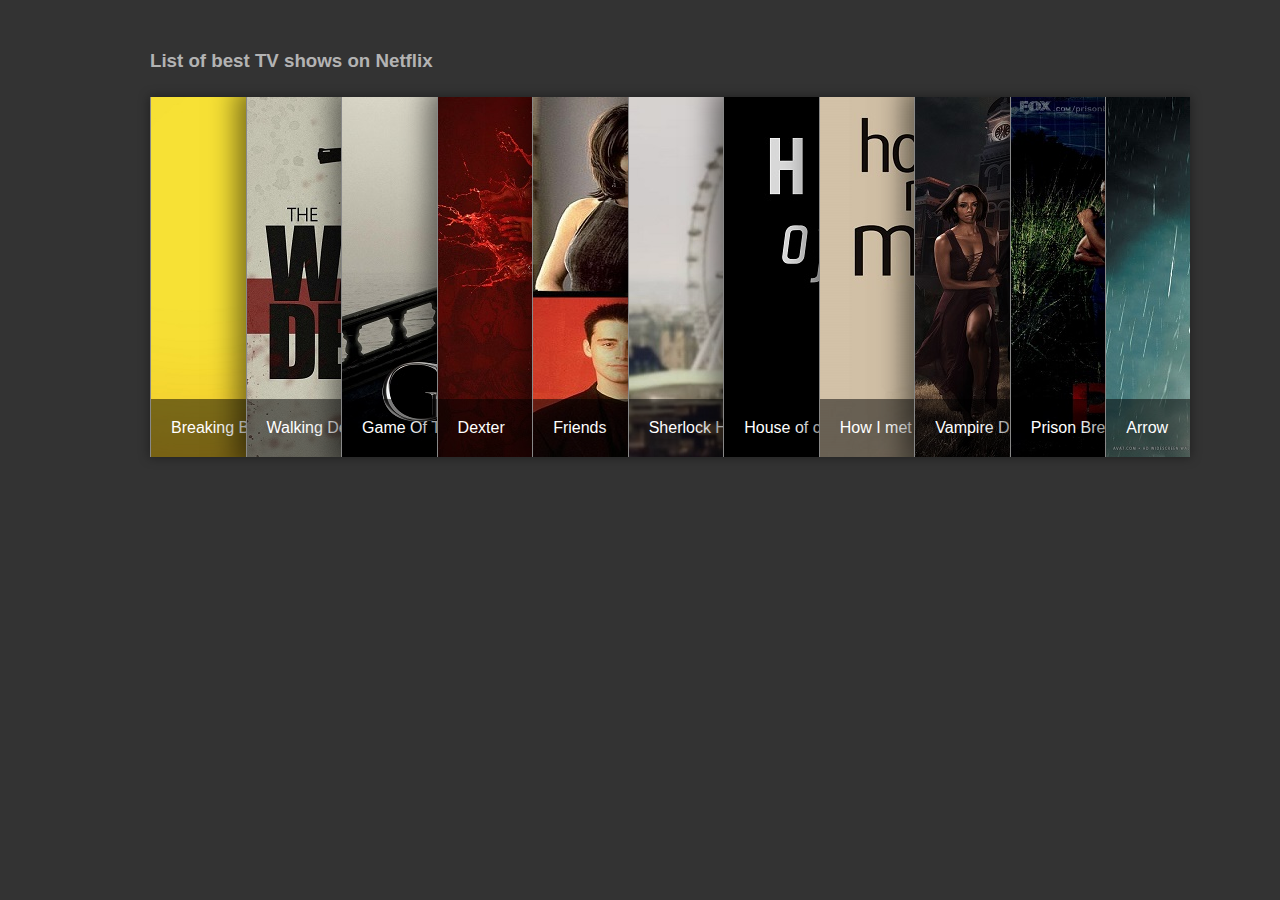
<file: projects/project3hoverimage/index.html>
<!DOCTYPE html>
<html>

<head>
    <link rel="stylesheet" href="style.css">
</head>

<body>
    <h3>List of best TV shows on Netflix</h3>

    <!-- We will make a simple accordian with hover effects 
The markup will have a list with images and the titles-->
    <div class="accordian">
        <ul>
            <li>
                <div class="image_title">
                    <a href="#">Breaking Bad</a>
                </div>
                <a href="#">
                    <img src="21225_breaking_bad.jpg" />
                </a>
            </li>
            <li>
                <div class="image_title">
                    <a href="#">Walking Dead</a>
                </div>
                <a href="#">
                    <img src="walking%20dead.jpg" />
                </a>
            </li>
            <li>
                <div class="image_title">
                    <a href="#">Game Of Thrones</a>
                </div>
                <a href="#">
                    <img src="Game-Of-Thrones-2015-Season-5-Poster-Wallpaper.jpg" />
                </a>
            </li>
            <li>
                <div class="image_title">
                    <a href="#">Dexter</a>
                </div>
                <a href="#">
                    <img src="dexter.jpg" />
                </a>
            </li>
            <li>
                <div class="image_title">
                    <a href="#">Friends</a>
                </div>
                <a href="#">
                    <img src="16.jpg" />
                </a>
            </li>

            <li>
                <div class="image_title">
                    <a href="#">Sherlock Holmes BBC</a>
                </div>
                <a href="#">
                    <img src="Sherlock-labyrinth75-34664745-1024-640.jpg" />
                </a>
            </li>
            <li>
                <div class="image_title">
                    <a href="#">House of cards</a>
                </div>
                <a href="#">
                    <img src="house_of_cards_wallpaper_by_mylittlevisuals-d76l2av.jpg" />
                </a>
            </li>
            <li>
                <div class="image_title">
                    <a href="#">How I met your mother</a>
                </div>
                <a href="#">
                    <img src="80114-how-i-met-your-mother-how-i-met-your-mother.jpg" />
                </a>
            </li>
            <li>
                <div class="image_title">
                    <a href="#">Vampire Dairies</a>
                </div>
                <a href="#">
                    <img src="The-Vampire-Diaries-Season-6-HD-Wallpaper.jpg" />
                </a>
            </li>
            <li>
                <div class="image_title">
                    <a href="#">Prison Break</a>
                </div>
                <a href="#">
                    <img src="Prison-Break-Wallpaper.jpg" />
                </a>
            </li>
            <li>
                <div class="image_title">
                    <a href="#">Arrow</a>
                </div>
                <a href="#">
                    <img src="arrow-session-3-96334.jpg" />
                </a>
            </li>
        </ul>
    </div>

</body>

</html>
</file>
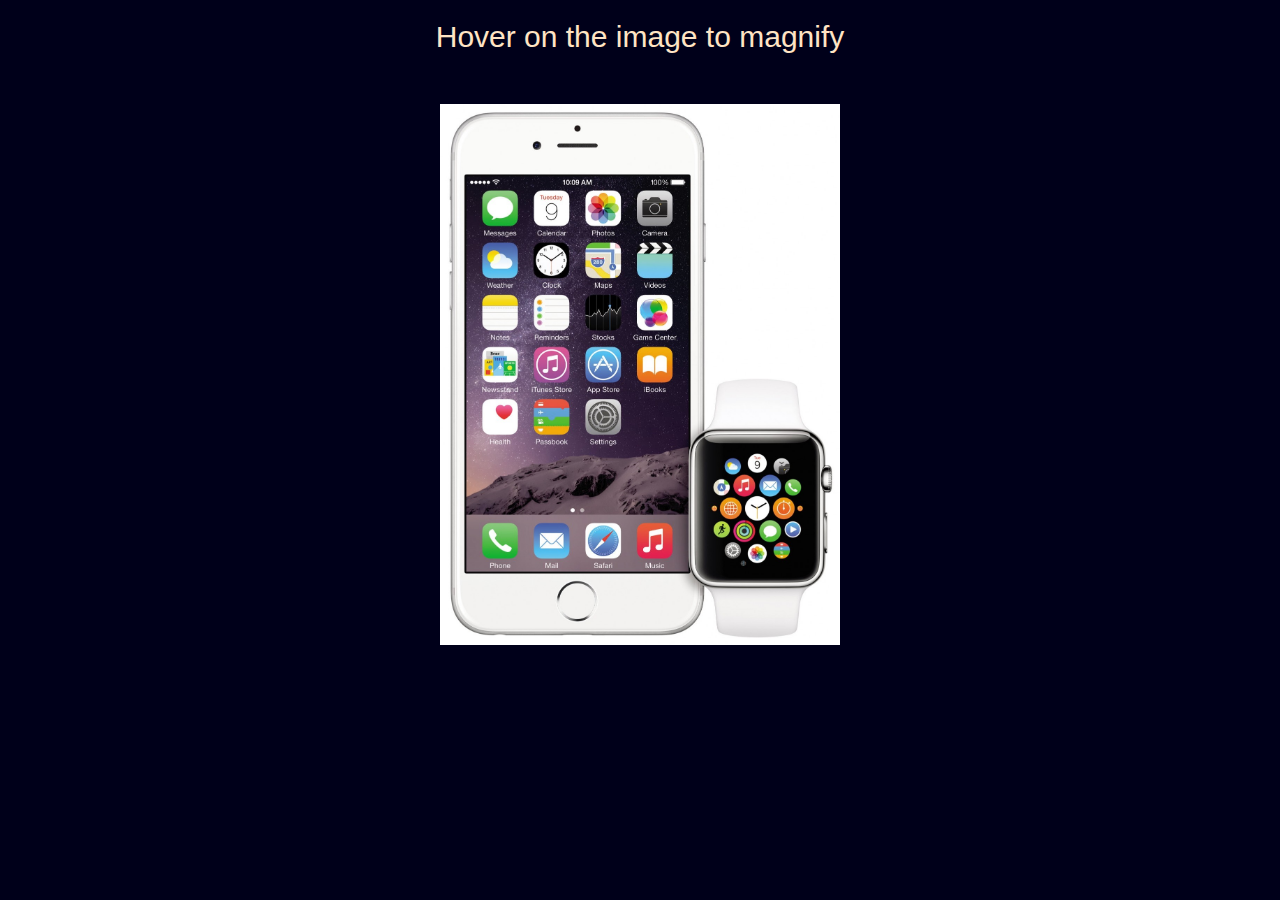
<file: projects/project4maginfy/index.html>
<!DOCTYPE html>
<html>

<head>
    <link rel="stylesheet" href="style.css">


</head>

<body>
    <h3>Hover on the image to magnify</h3>
    <!-- Lets make a simple image magnifier -->
    <div class="magnify">

        <!-- This is the magnifying glass which will contain the original/large version -->
        <div class="large"></div>

        <!-- This is the small image -->
        <img class="small" src="AplWatch42-Sstl-RbrWht-PF_iPhone6-Svr-PF-PRINT-1940x1605.jpg" width="400" />
        <!--        <img class="small" src="http://thecodeplayer.com/uploads/media/iphone.jpg" width="200" />-->

    </div>

    <!-- Lets load up prefixfree to handle CSS3 vendor prefixes -->
    <!--    <script src="http://thecodeplayer.com/uploads/js/prefixfree.js" type="text/javascript"></script>-->
    <!-- You can download it from http://leaverou.github.com/prefixfree/ -->

    <!-- Time for jquery action -->
    <script src="http://thecodeplayer.com/uploads/js/jquery-1.7.1.min.js" type="text/javascript"></script>
    <script src="index.js"></script>
</body>

</html>
</file>
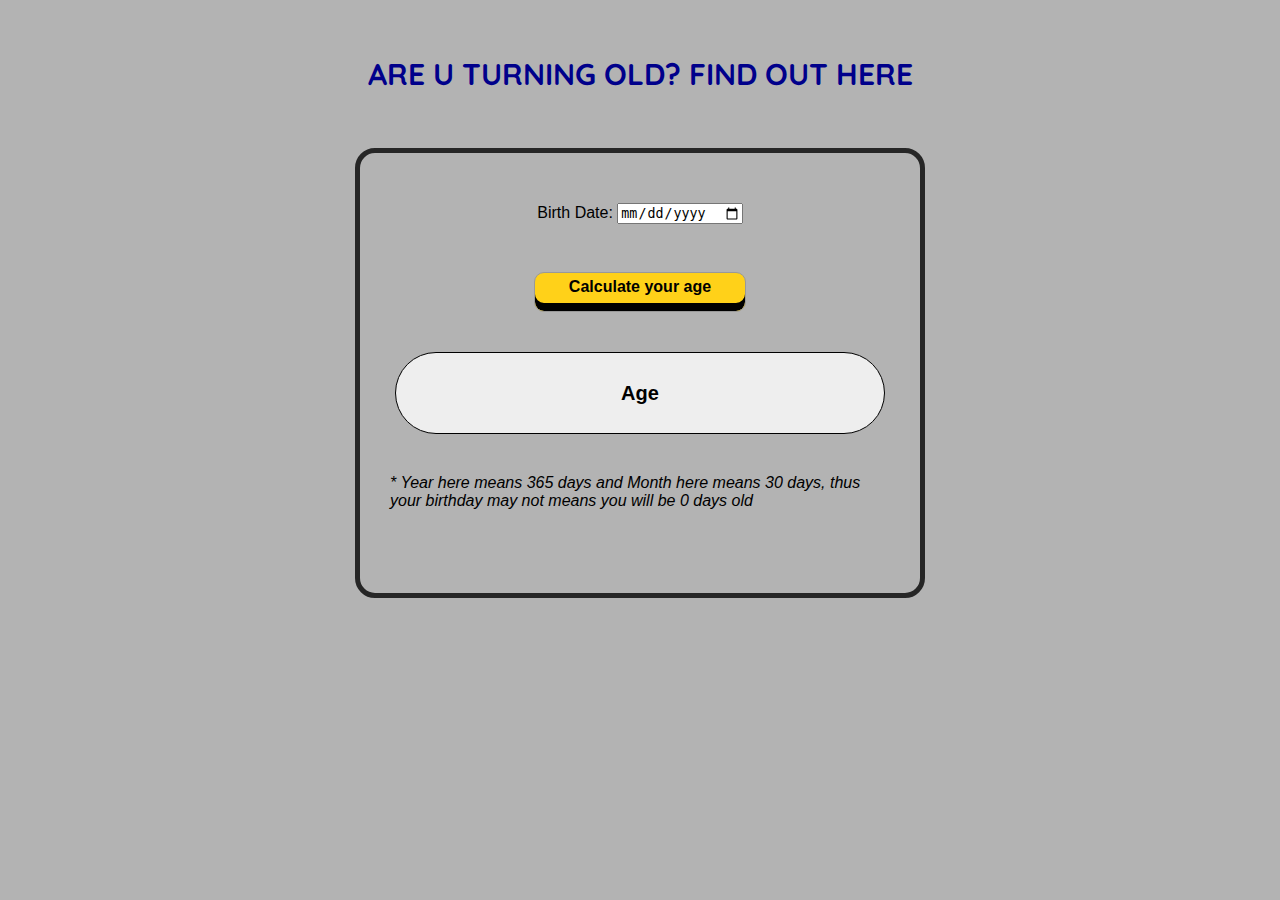
<file: projects/project5agecalculator/index.html>
<!DOCTYPE html>
<html>

<head>
    <title>Exact Age Calculator</title>
    <link rel='stylesheet' href='style.css' />
    <script src="https://ajax.googleapis.com/ajax/libs/jquery/1.12.0/jquery.min.js"></script>
    <script src='script.js'></script>
    <link href='https://fonts.googleapis.com/css?family=Quicksand:700' rel='stylesheet' type='text/css'>
</head>

<body>
    <h2>ARE U TURNING OLD? FIND OUT HERE</h2>
    <div id="main_container">
        <div id="birth_date_input">Birth Date:
            <input type="date" id="birth_date">
        </div>
        <br/>
        <div id="calculate">Calculate your age</div>

        <div id="age_container"><span id="exact_age">Age</span></div>

        <p><em>* Year here means 365 days and Month  here means 30 days, thus your birthday may not means you will be 0 days old</em></p>

    </div>
</body>

</html>
</file>
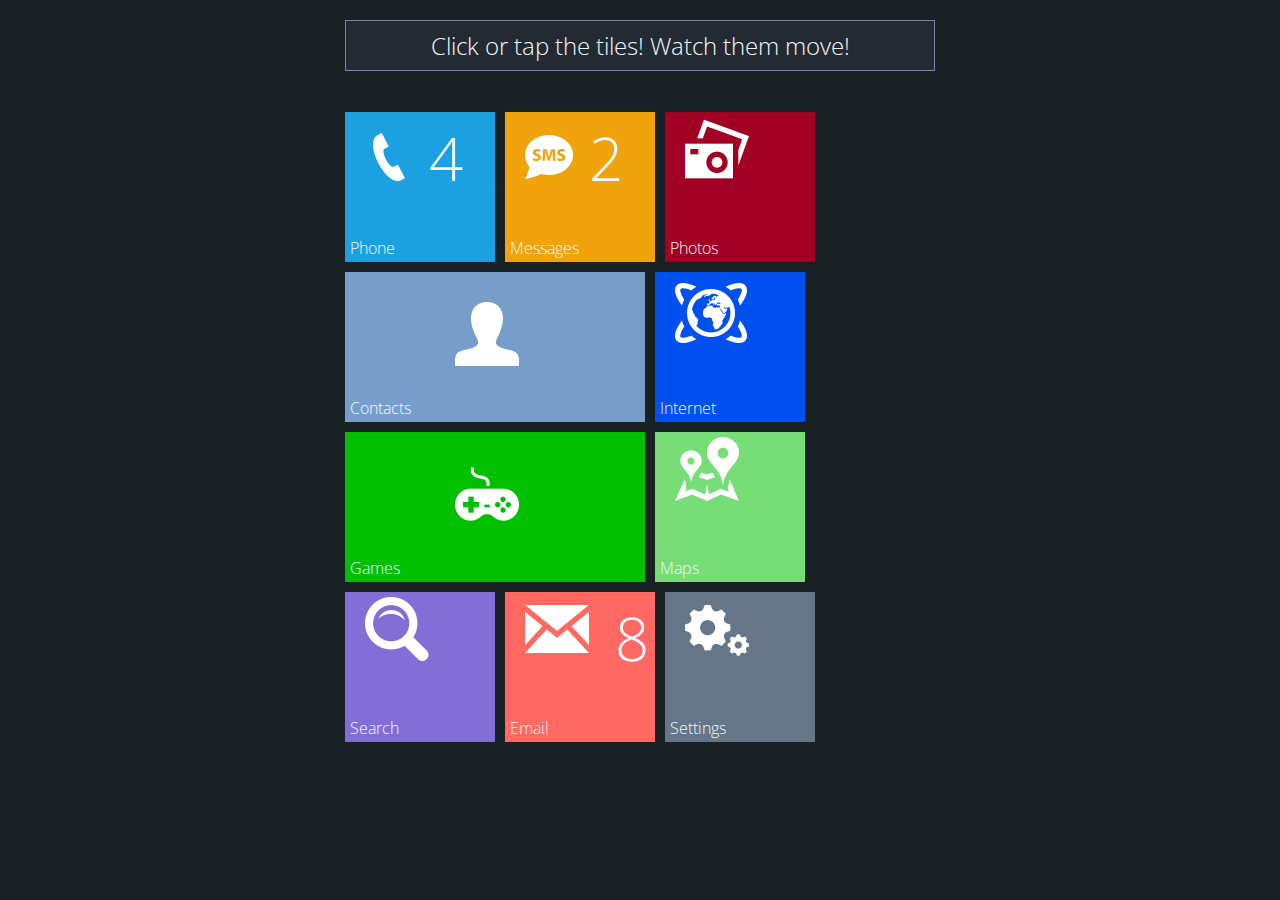
<file: projects/project5windowsmodel/index.html>
<!DOCTYPE html>
<html>

<head>
    <link rel="stylesheet" href="style.css" />
    <link href='http://fonts.googleapis.com/css?family=Open+Sans:400,300' rel='stylesheet' type='text/css'>
</head>


<body class="main">
    <header> Click or tap the tiles! Watch them move! </header>
    <!-- Now make the tiles! -->
    <!-- Use the <i> to make the icon and number -->
    <!-- Move the <span>s in CSS so they appear in the bottom left corner -->
    <ul class="windows">
        <li class="phone"><a class="fa fa-phone"> 4</a><span>phone</span></li>
        <li class="messages"><a class="fa fa-comments"> 2</a><span>messages</span></li>
        <li class="photos"><i class="fa fa-instagram"></i><span>photos</span></li>
        <li class="contacts span2">
            <a class="fa fa-user"></a><span>contacts</span></li>
        <li class="internet">
            <a class="fa fa-globe"></a><span>internet</span></li>
        <li class="games span2"><i class="fa fa-gamepad"></i><span>games</span></li>
        <li class="maps"><i class="fa fa-map-marker"></i><span>maps</span></li>
        <li class="search"><i class="fa fa-search"></i><span>search</span></li>
        <li class="email"><a class="fa fa-envelope">&thinsp;
            8</a><span>email</span></li>

        <li class="settings"><i class="fa fa-gears"></i><span>settings</span></li>
    </ul>



</body>

</html>
</file>
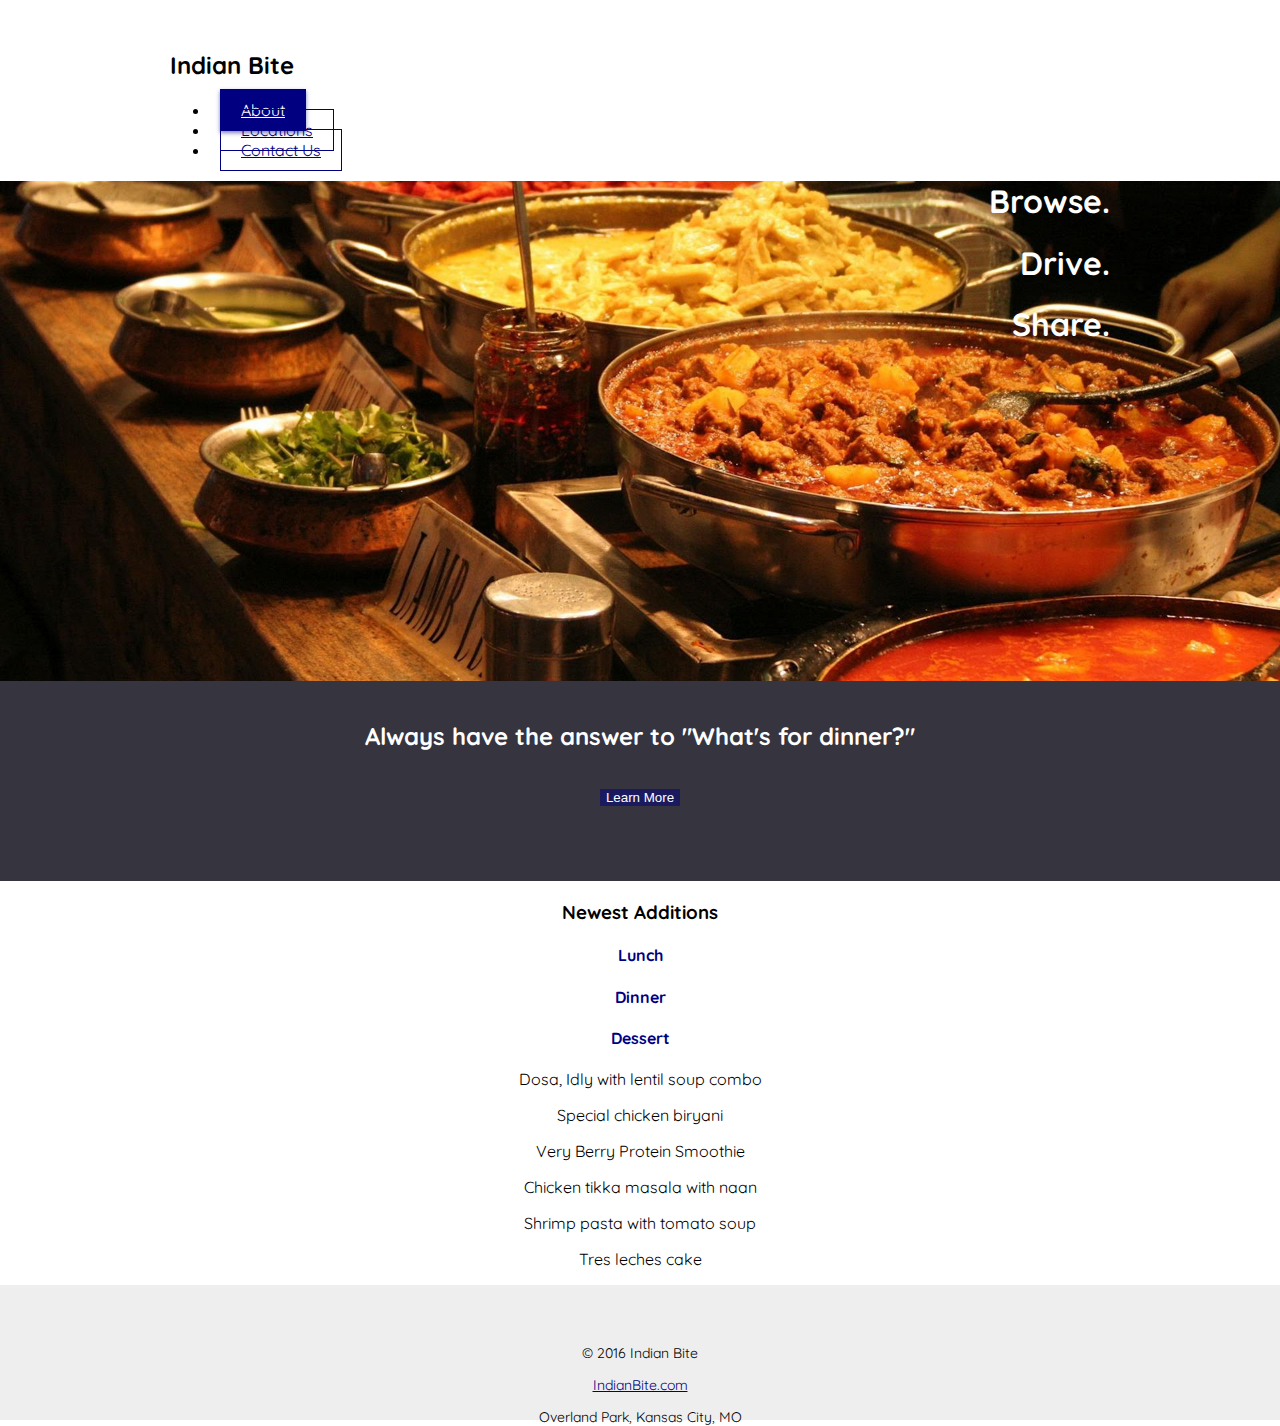
<file: projects/project6bestbitesite/index.html>
<!doctype html>
<html>

<head>
    <link rel="stylesheet" href="http://s3.amazonaws.com/codecademy-content/courses/ltp/css/bootstrap.css">

    <link href='https://fonts.googleapis.com/css?family=Quicksand:700' rel='stylesheet' type='text/css'>
    <link rel="stylesheet" href="style.css">
</head>

<body>

    <!--Header-->

    <div class="header">
        <div class="container">
            <div class="row">
                <div class="col-md-6">
                    <h2>Indian Bite</h2>
                </div>
                <div class="col-md-6">
                    <ul class="nav nav-pills">
                        <li class="active"><a href="#"> About</a></li>
                        <li><a href="#">Locations</a></li>
                        <li><a href="#">Contact Us</a></li>
                    </ul>
                </div>
            </div>
        </div>
    </div>


    <!--Jumbotron-->

    <div class="jumbotron">
        <div class="container">
            <h1> Browse. </h1>
            <h1> Drive. </h1>
            <h1> Share. </h1>
        </div>
    </div>

    <!--Section Banner-->

    <div class="section banner">
        <div class="container">
            <h2>Always have the answer to "What's for dinner?"</h2>
            <button type="button" class="btn btn-default btn-lg"> Learn More </button>
        </div>
    </div>

    <!--Section-->

    <div class="section">
        <div class="container">
            <div class="page-header">

                <h3 id="newest">Newest Additions</h3>

            </div>
        </div>
    </div>

    <div class="section-sub">
        <div class="container">


            <div class="row">

                <div class="col-md-4">
                    <h4 class="subhead">Lunch</h4>
                </div>
                <div class="col-md-4">
                    <h4 class="subhead">Dinner</h4>
                </div>
                <div class="col-md-4">
                    <h4 class="subhead">Dessert</h4>
                </div>

            </div>

            <div class="row">

                <div class="col-md-4">
                    <p class="sub">Dosa, Idly with lentil soup combo</p>
                </div>
                <div class="col-md-4">
                    <p class="sub">Special chicken biryani</p>
                </div>
                <div class="col-md-4">
                    <p class="sub">Very Berry Protein Smoothie</p>
                </div>

            </div>


            <div class="row">

                <div class="col-md-4">
                    <p class="sub">Chicken tikka masala with naan</p>
                </div>
                <div class="col-md-4">
                    <p class="sub">Shrimp pasta with tomato soup</p>
                </div>
                <div class="col-md-4">
                    <p class="sub">Tres leches cake</p>
                </div>
            </div>
        </div>
    </div>

    <!--Footer-->

    <div class="footer">
        <div class="container">
            <div class="row">
                <div class="col-md-4">
                    <p>&copy; 2016 Indian Bite</p>
                </div>
                <div class="col-md-4">
                    <a href='#' id="footerBB">IndianBite.com</a>
                </div>
                <div class="col-md-4">
                    <p>Overland Park, Kansas City, MO</p>
                </div>

            </div>
        </div>
    </div>



</body>

</html>
</file>
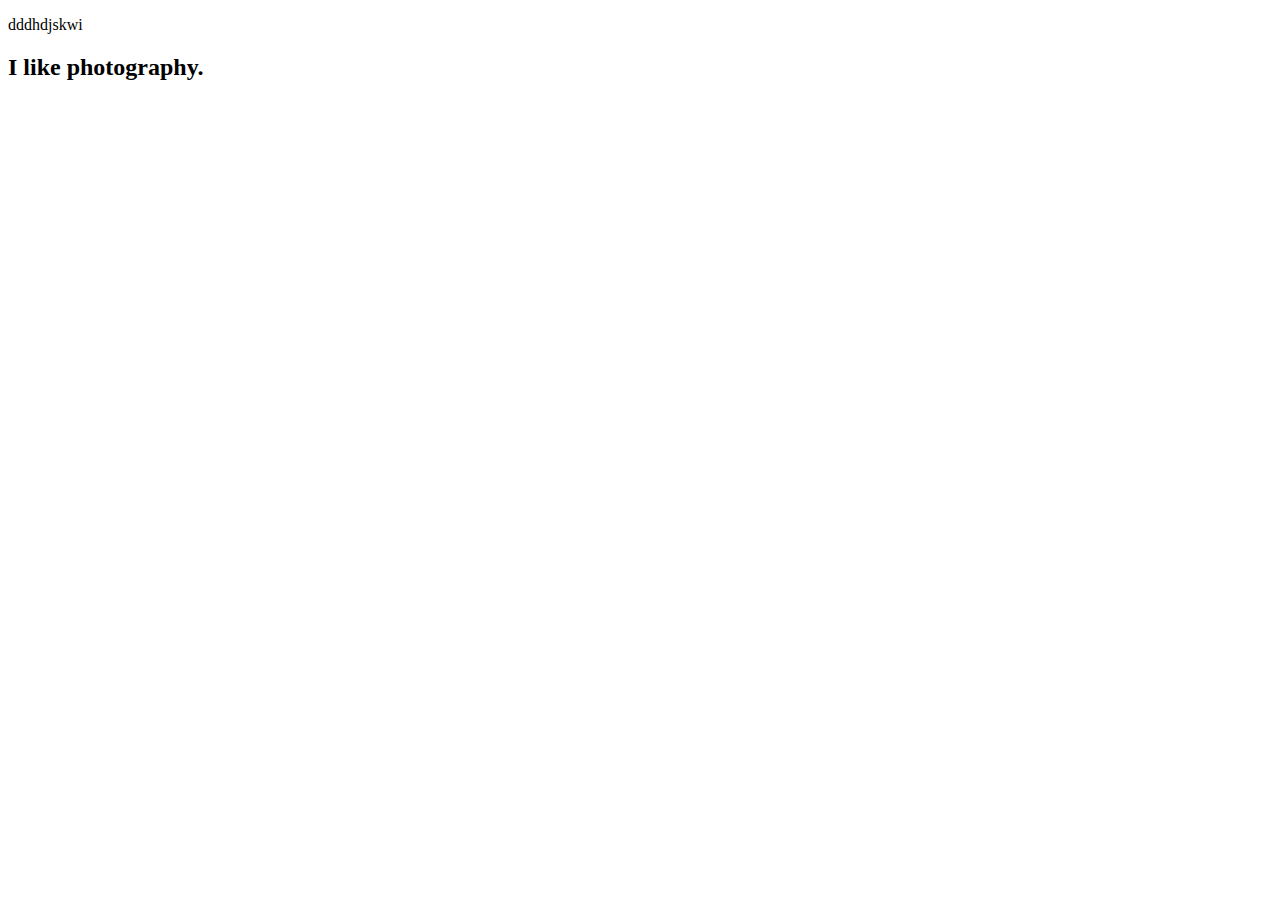
<file: background.html>
<!DOCTYPE html>
<html>

<head>

    <script src="https://ajax.googleapis.com/ajax/libs/jquery/1.12.0/jquery.min.js"></script>
</head>

<body>
    <p>dddhdjskwi</p>
    <h2>I like photography.</h2>
    <script>
        $(document).ready(function () {
            var images = ["jumbotron.jpg", "IMG_3640.PNG", "16190054.JPG"];
            var i = 0;
            setInterval(function () {
                $('body').css('background-image', function () {
                    if (i >= images.length) {
                        i = 0;
                    } else {
                        return "url(images[i++])";
                    }

                });
            }, 5000);

        });
    </script>
</body>

</html>
</file>
<file: projects/project3hoverimage/style.css>
/*Now the styles*/

* {
    margin: 0;
    padding: 0;
}

body {
    background: #333333;
    font-family: 'Lucida Sans', 'Lucida Sans Regular', 'Lucida Grande', 'Lucida Sans Unicode', Geneva, Verdana, sans-serif;
}

body h3 {
    color: #b3b3b3;
    margin-left: 150px;
    padding-top: 50px;
    padding-bottom: 25px;
}


/*Time to apply widths for accordian to work
Width of image = 640px
total images = 5
so width of hovered image = 640px
width of un-hovered image = 40px - you can set this to anything
so total container width = 640 + 40*4 = 800px;
default width = 800/5 = 160px;
*/

.accordian {
    width: 1040px;
    height: 360px;
    overflow: hidden;
    /*Time for some styling*/
    margin: 0 150px auto;
    box-shadow: 0 0 10px 1px rgba(0, 0, 0, 0.35);
    -webkit-box-shadow: 0 0 10px 1px rgba(0, 0, 0, 0.35);
    -moz-box-shadow: 0 0 10px 1px rgba(0, 0, 0, 0.35);
}


/*A small hack to prevent flickering on some browsers*/

.accordian ul {
    width: 2000px;
    /*This will give ample space to the last item to move
	instead of falling down/flickering during hovers.*/
}

.accordian li {
    position: relative;
    display: block;
    width: 94.54px;
    float: left;
    border-left: 1px solid #888;
    box-shadow: 0 0 25px 10px rgba(0, 0, 0, 0.5);
    -webkit-box-shadow: 0 0 25px 10px rgba(0, 0, 0, 0.5);
    -moz-box-shadow: 0 0 25px 10px rgba(0, 0, 0, 0.5);
    /*Transitions to give animation effect*/
    transition: all 0.5s;
    -webkit-transition: all 0.5s;
    -moz-transition: all 0.5s;
    /*If you hover on the images now you should be able to 
	see the basic accordian*/
}


/*Reduce width of un-hovered elements*/

.accordian ul:hover li {
    width: 40px;
}


/*Lets apply hover effects now*/


/*The LI hover style should override the UL hover style*/

.accordian ul li:hover {
    width: 640px;
}

.accordian li img {
    display: block;
}


/*Image title styles*/

.image_title {
    background: rgba(0, 0, 0, 0.5);
    position: absolute;
    left: 0;
    bottom: 0;
    width: 640px;
}

.image_title a {
    display: block;
    color: #fff;
    text-decoration: none;
    padding: 20px;
    font-size: 16px;
}
</file>
<file: projects/project4maginfy/style.css>
/*Some CSS*/

* {
    margin: 0;
    padding: 0;
}

body {
    background-color: #00001a;
}

h3 {
    text-align: center;
    color: bisque;
    padding: 20px 0 0 0;
    font-family: 'Papyrus', sans-serif;
    font-size: 30px;
    font-weight: lighter;
}

.magnify {
    width: 400px;
    margin: 50px auto;
    position: relative;
}


/*Lets create the magnifying glass*/

.large {
    width: 175px;
    height: 175px;
    position: absolute;
    border-radius: 100%;
    /*Multiple box shadows to achieve the glass effect*/
    box-shadow: 0 0 0 7px rgba(255, 255, 255, 0.85), 0 0 7px 7px rgba(0, 0, 0, 0.25), inset 0 0 40px 2px rgba(0, 0, 0, 0.25);
    /*Lets load up the large image first*/
    background: url('AplWatch42-Sstl-RbrWht-PF_iPhone6-Svr-PF-PRINT-1940x1605.jpg') no-repeat;
    /*hide the glass by default http://thecodeplayer.com/uploads/media/iphone.jpg*/
    display: none;
}


/*To solve overlap bug at the edges during magnification*/

.small {
    display: block;
}
</file>
<file: projects/project5agecalculator/style.css>
/*
* {
        font-family: 'Lucida Sans', 'Lucida Sans Regular', 'Lucida Grande', 'Lucida Sans Unicode', Geneva, Verdana, sans-serif;
}*/

html,
body {
    font-family: 'Quicksand', sans-serif;
    background-color: #b3b3b3;
}

h2 {
    text-align: center;
    padding: 30px;
    color: darkblue;
    font-size: 30px;
}

#main_container {
    width: 500px;
    height: 380px;
    margin: 20px;
    margin-left: auto;
    margin-right: auto;
    padding: 30px;
    font-family: sans-serif;
    border-radius: 20px;
    border: 5px solid #262626;
}

#birth_date_input,
#age_container {
    text-align: center;
    margin: 20px;
    margin-left: auto;
    margin-right: auto;
}

#age_container {
    margin: 40px 5px;
    padding: 20px;
    border-radius: 50px;
    border: 1px solid #000;
    font-weight: bolder;
    background: #EEE;
    font-size: 20px;
    line-height: 40px;
}

#calculate {
    cursor: pointer;
    text-align: center;
    width: 200px;
    padding: 5px;
    margin: 10px;
    margin-left: auto;
    margin-right: auto;
    border: 1px solid #999;
    border-radius: 10px;
    background: #FFD119;
    font-weight: bold;
    height: 28px;
    box-shadow: 0 -8px inset;
}

#calculate:hover {
    margin-top: 13px;
    height: 25px;
    box-shadow: 0 -5px inset;
}

#calculate:active {
    background: #403300;
    padding-top: 10px;
    height: 20px;
    box-shadow: 0 5px #000 inset;
}

#age {
    padding: 5px;
    border: 3px dashed #AAA;
}
</file>
<file: projects/project6bestbitesite/style.css>
html,
body {
    margin: 0;
    padding: 0;
    font-size: 16px;
    font-family: 'Quicksand', sans-serif;
}

.container {
    width: 940px;
    margin: 0 auto;
}


/* Header */

.header {
    height: 130px;
    padding-top: 30px;
}

.nav-pills li a {
    color: #000080;
    border: 1px solid #000080;
    margin-left: 10px;
    padding: 10px 20px;
}

.nav-pills li.active a,
.nav-pills li a:hover,
.section .btn:hover {
    background-color: rgba(0, 0, 128, 1);
    box-shadow: 0 2px 4px rgba(0, 0, 128, .5);
    color: #fff;
}


/* Jumbotron */

.jumbotron {
    height: 500px;
    background: url('awesome_indian_food.jpg') no-repeat center center;
    background-size: cover;
}

.jumbotron h1 {
    color: white;
    text-align: right;
}


/* Banner */

.banner,
.supporting {
    text-align: center;
    padding-top: 40px;
}

.banner {
    background-color: #36343f;
    height: 180px;
    color: #fff;
    padding-top: 20px;
}

.btn {
    background: rgba(0, 0, 128, .5);
    color: white;
    border: rgba(0, 0, 128, .5);
    margin: 18px;
}

#newest {
    text-align: center;
}

.subhead {
    color: #000080;
    text-align: center;
    /*    color: #d8192f;*/
}

.li {
    list-style-type: none;
    padding: 0px;
    margin: 0px;
}

.sub {
    text-align: center;
}

.footer {
    height: 90px;
    font-size: 14px;
    background-color: #eeeeee;
    padding-top: 45px;
    text-align: center;
}

#footerBB {
    color: #000080;
}
</file>
<file: projects/project5windowsmodel/style.css>
* {
    /* Reset the default styles. 
    Use border-box because it's easier! */
    padding: 0;
    margin: 0;
    box-sizing: border-box;
}

body {
    background: #1a2125;
    color: aliceblue;
    font-family: 'Open Sans', sans-serif;
    font-weight: 300;
    /* Click-and-drag or text-selection doesn't make sense. */
    /* Or long-tap on webkit phones. */
}

.main {
    /* Use a max-width so that we have 4 columns */
    max-width: 640px;
    margin: auto;
    padding: 20px;
}

.main header {
    text-align: center;
    margin: 0 5px 36px 5px;
    font-size: 24px;
    border: 1px rgb(128, 128, 159) solid;
    padding: 8px;
    background: rgba(128, 128, 159, 0.1);
}

ul {
    /* We don't need actual bullets */
    list-style: none;
}

li {
    float: left;
    /* So that they wrap */
    height: 150px;
    width: 150px;
    margin: 5px;
    /* The gaps between them */
    text-transform: capitalize;
    cursor: pointer;
}


/* When moused over, rotate it! */

li:active {
    transform -webkit-transform: perspective(800px) rotate3d(1, 0, 0, 30deg);
    -moz-transform: perspective(800px) rotate3d(1, 0, 0, 30deg);
    -ms-transform: perspective(800px) rotate3d(1, 0, 0, 30deg);
    -o-transform: perspective(800px) rotate3d(1, 0, 0, 30deg);
    transform: perspective(800px) rotate3d(1, 0, 0, 30deg);
}


/* Icon and number */

li a {
    font-size: 60px;
}


/* Text label on tiles */

ul li span {
    bottom: 8px;
    left: 8px;
    float: left;
    padding-top: 125px;
    padding-left: 5px;
    font-family: 'Open Sans', sans-serif;
    display: inline-block;
    display: table-cell;
    vertical-align: bottom;
}

.fa {
    display: inline-block;
    position: absolute;
    margin: auto;
    margin-left: 20px;
    padding-top: 5px;
}

.fa-phone:before {
    content: url(iconmonstr-phone-1-48.png);
}

.fa-comments:before {
    content: url(iconmonstr-sms-1-48.png);
}

.fa-user:before {
    content: url(iconmonstr-user-1-64.png);
}

.fa-user {
    margin-top: 25px;
    margin-left: 110px;
}

.fa-globe:before {
    content: url(iconmonstr-networking-6-72.png);
}

.fa-gamepad:before {
    content: url(iconmonstr-gamepad-3-64.png);
}

.fa-gamepad {
    margin-top: 25px;
    margin-left: 110px;
}

.fa-map-marker:before {
    content: url(iconmonstr-map-9-64.png);
}

.fa-search:before {
    content: url(iconmonstr-magnifier-4-64.png);
}

.fa-envelope:before {
    content: url(iconmonstr-email-1-64.png);
}

.fa-instagram:before {
    content: url(iconmonstr-picture-18-64.png);
}

.fa-gears:before {
    content: url(iconmonstr-gear-10-64.png);
}


/* Specialized background colours */

.games {
    background: rgb(0, 192, 0);
    width: 300px;
}

.phone {
    background: rgb(27, 161, 226);
}

.messages {
    background: rgb(240, 163, 10);
}

.contacts {
    background: rgb(119, 158, 203);
    width: 300px;
}

.internet {
    background: rgb(0, 80, 239);
}

.maps {
    background: rgb(119, 221, 119);
}

.search {
    background: rgb(130, 111, 214);
}

.settings {
    background: rgb(100, 118, 135);
}

.email {
    background: rgb(255, 105, 97);
}

.photos {
    background: rgb(162, 0, 37);
}
</file>
